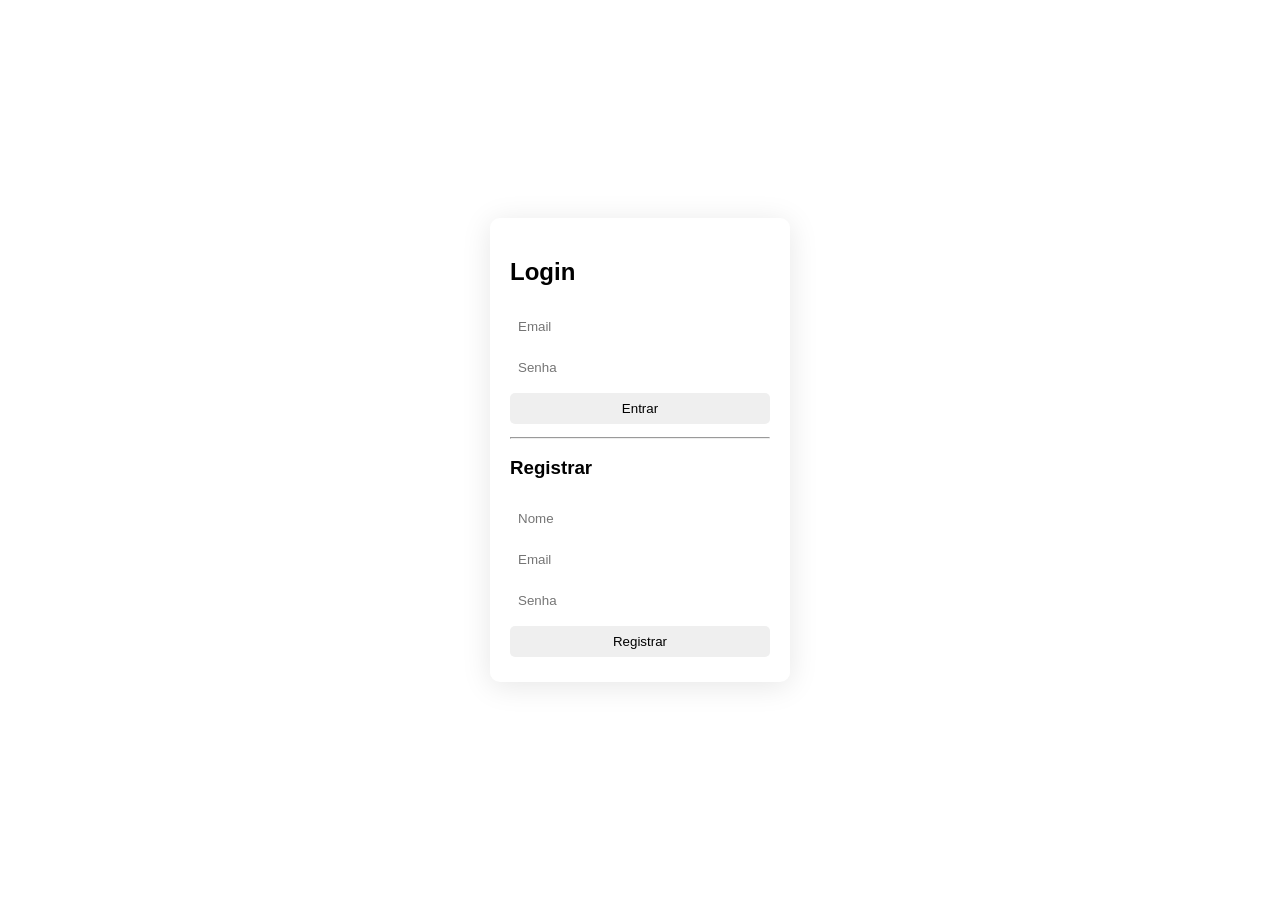
<file: index.html>
<!DOCTYPE html>
<html lang="pt-BR">
<head>
<meta charset="UTF-8">
<title>Login</title>
<link rel="stylesheet" href="css/style.css">
</head>
<body>
<div class="container">
<h2>Login</h2>
<form action="php/auth.php" method="POST">
<input type="hidden" name="action" value="login">
<input type="email" name="email" placeholder="Email" required>
<input type="password" name="password" placeholder="Senha" required>
<button type="submit">Entrar</button>
</form>
<hr>
<h3>Registrar</h3>
<form action="php/auth.php" method="POST">
<input type="hidden" name="action" value="register">
<input type="text" name="name" placeholder="Nome" required>
<input type="email" name="email" placeholder="Email" required>
<input type="password" name="password" placeholder="Senha" required>
<button type="submit">Registrar</button>
</form>
</div>
</body>
</html>
</file>
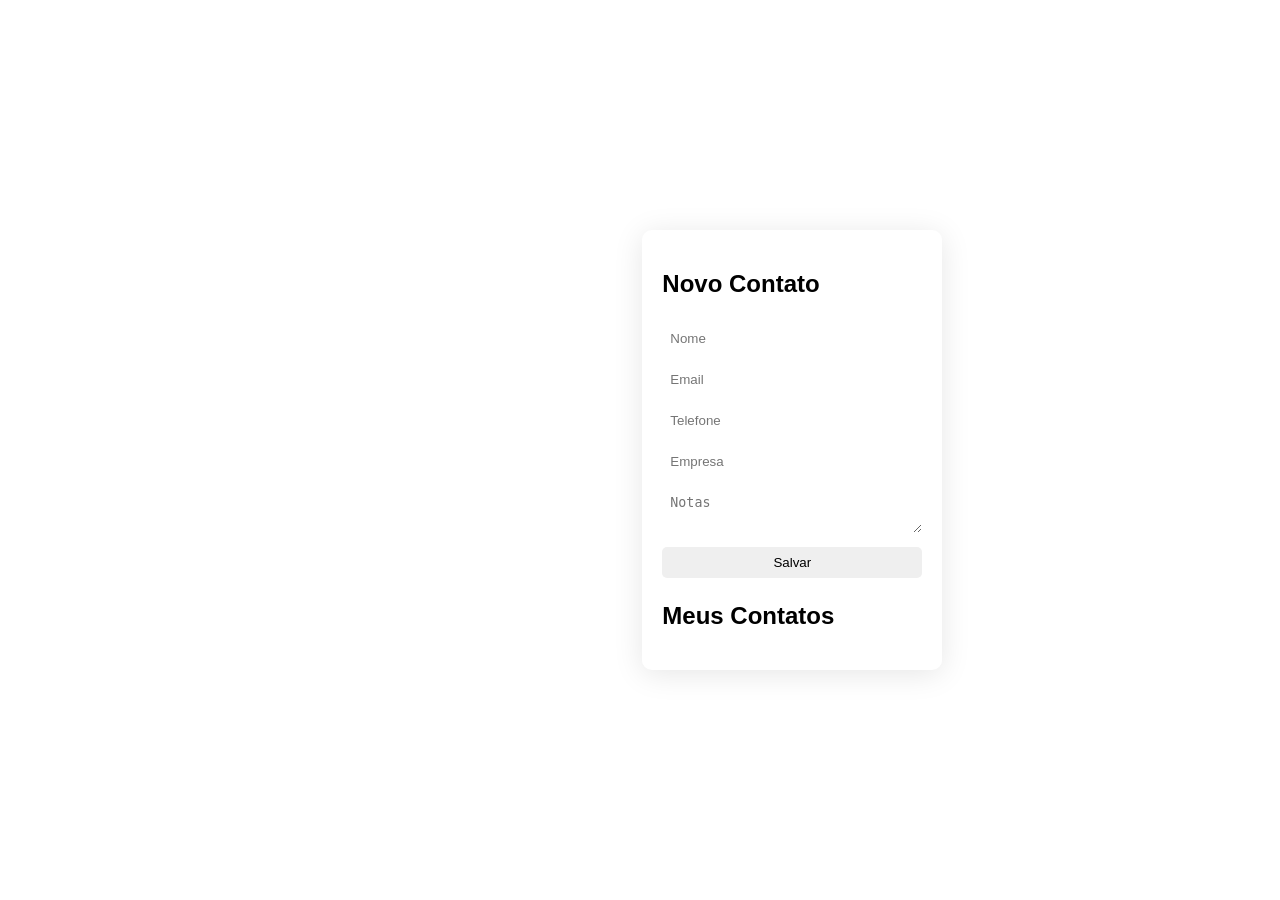
<file: contatos.html>
<!DOCTYPE html>
<html lang="pt-BR">
<head>
<meta charset="UTF-8">
<title>Contatos</title>
<link rel="stylesheet" href="css/style.css">
</head>
<body>
<nav>
<a href="dashboard.html">Dashboard</a>
<a href="tarefas.html">Tarefas</a>
<a href="kanban.html">Oportunidades</a>
</nav>
<div class="container">
<h2>Novo Contato</h2>
<form action="php/contatos.php" method="POST">
<input type="hidden" name="action" value="create">
<input type="text" name="name" placeholder="Nome" required>
<input type="email" name="email" placeholder="Email">
<input type="text" name="phone" placeholder="Telefone">
<input type="text" name="company" placeholder="Empresa">
<textarea name="notes" placeholder="Notas"></textarea>
<button type="submit">Salvar</button>
</form>
<h2>Meus Contatos</h2>
<div id="lista-contatos"></div>
</div>
<script>
fetch('php/contatos.php')
.then(r=>r.json())
.then(data=>{
 const list=document.getElementById('lista-contatos');
 list.innerHTML=data.map(c=>`<p>${c.name} - ${c.email}</p>`).join('');
});
</script>
</body>
</html>
</file>
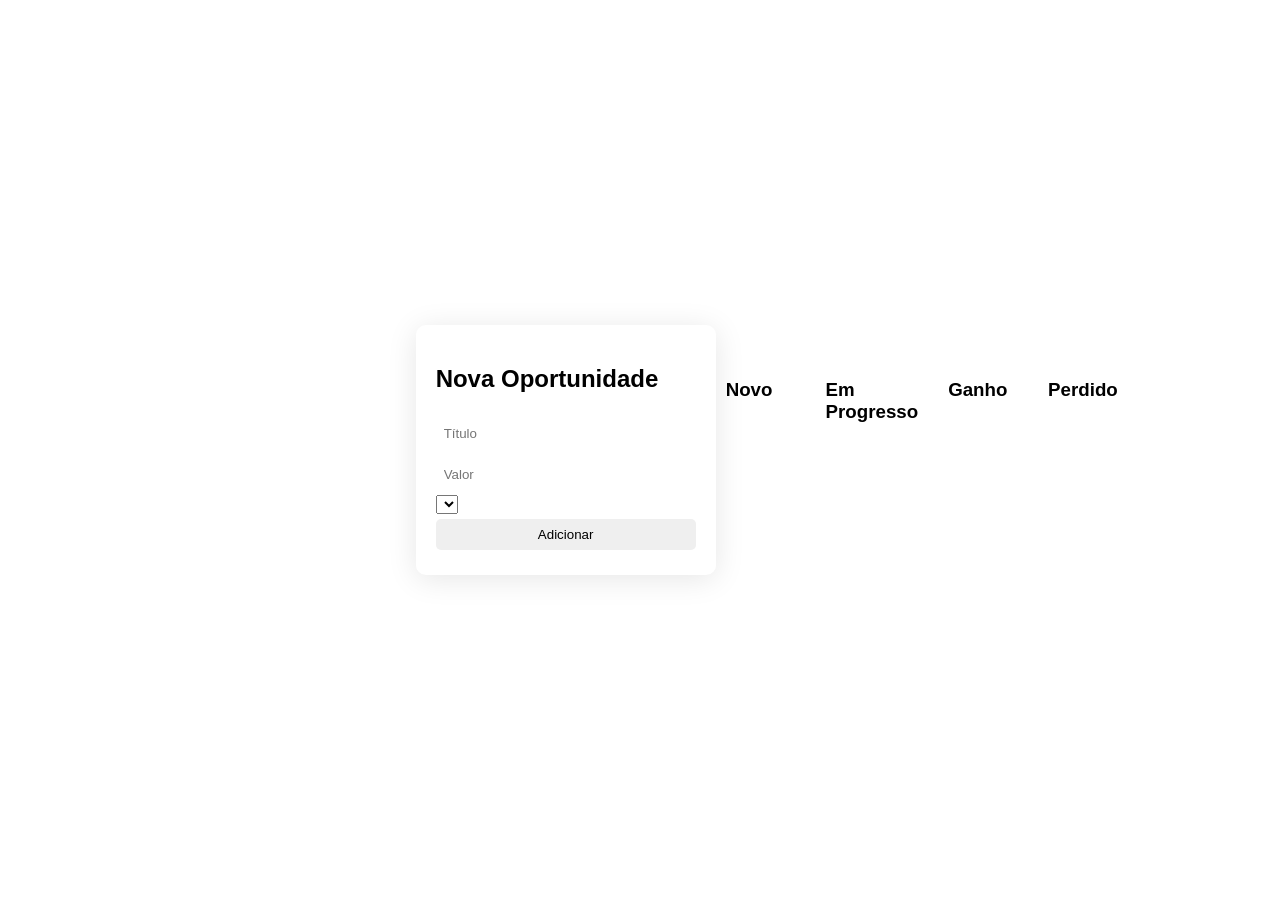
<file: kanban.html>
<!DOCTYPE html>
<html lang="pt-BR">
<head>
<meta charset="UTF-8">
<title>Oportunidades</title>
<link rel="stylesheet" href="css/style.css">
</head>
<body>
<nav>
<a href="dashboard.html">Dashboard</a>
<a href="contatos.html">Contatos</a>
<a href="tarefas.html">Tarefas</a>
</nav>
<div class="container">
<h2>Nova Oportunidade</h2>
<form action="php/oportunidades.php" method="POST" id="form-opp">
 <input type="hidden" name="action" value="create">
 <input type="text" name="title" placeholder="Título" required>
 <input type="number" step="0.01" name="value" placeholder="Valor">
 <select name="contactId" id="contact-select"></select>
 <button type="submit">Adicionar</button>
</form>
</div>
<div class="kanban">
<div class="column" data-stage="Novo">
<h3>Novo</h3>
</div>
<div class="column" data-stage="Em Progresso">
<h3>Em Progresso</h3>
</div>
<div class="column" data-stage="Ganho">
<h3>Ganho</h3>
</div>
<div class="column" data-stage="Perdido">
<h3>Perdido</h3>
</div>
</div>
<script src="js/kanban.js"></script>
<script>
fetch('php/contatos.php')
.then(r=>r.json())
.then(data=>{
 const sel=document.getElementById('contact-select');
 sel.innerHTML=data.map(c=>`<option value="${c.id}">${c.name}</option>`).join('');
});
fetch('php/oportunidades.php')
.then(r=>r.json())
.then(data=>{
 data.forEach(o=>{
  const card=document.createElement('div');
  card.className='card';
  card.draggable=true;
  card.dataset.id=o.id;
  card.textContent=o.title;
  document.querySelector(`[data-stage="${o.stage}"]`).appendChild(card);
 });
 initDrag();
});
</script>
</body>
</html>
</file>
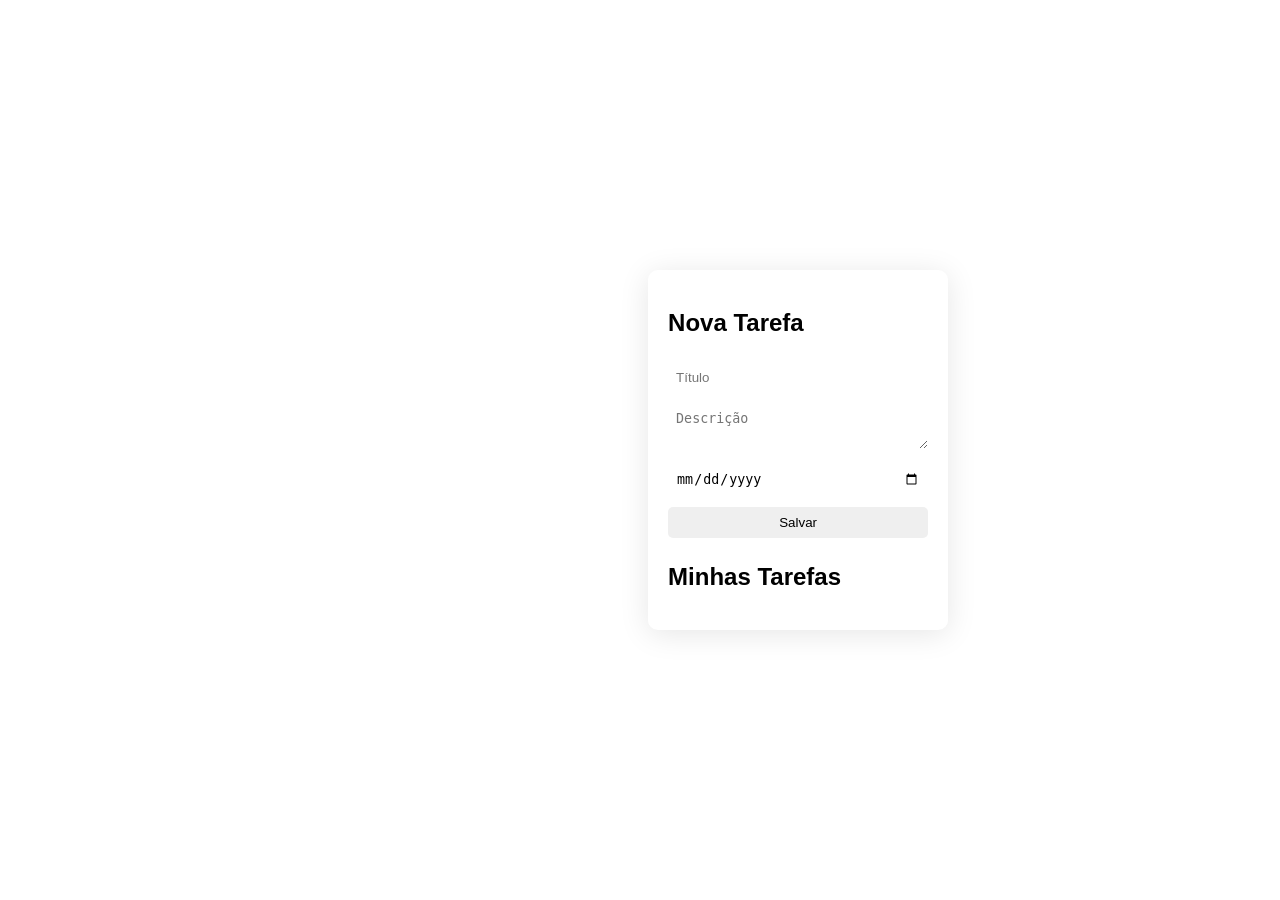
<file: tarefas.html>
<!DOCTYPE html>
<html lang="pt-BR">
<head>
<meta charset="UTF-8">
<title>Tarefas</title>
<link rel="stylesheet" href="css/style.css">
</head>
<body>
<nav>
<a href="dashboard.html">Dashboard</a>
<a href="contatos.html">Contatos</a>
<a href="kanban.html">Oportunidades</a>
</nav>
<div class="container">
<h2>Nova Tarefa</h2>
<form action="php/tarefas.php" method="POST">
<input type="hidden" name="action" value="create">
<input type="text" name="title" placeholder="Título" required>
<textarea name="description" placeholder="Descrição"></textarea>
<input type="date" name="dueDate">
<button type="submit">Salvar</button>
</form>
<h2>Minhas Tarefas</h2>
<div id="lista-tarefas"></div>
</div>
<script>
fetch('php/tarefas.php')
.then(r=>r.json())
.then(data=>{
 const list=document.getElementById('lista-tarefas');
 list.innerHTML=data.map(t=>`<p>${t.title} - ${t.completed ? 'Concluída':'Pendente'}</p>`).join('');
});
</script>
</body>
</html>
</file>
<file: css/style.css>
* { box-sizing: border-box; }
body {
  font-family: Arial, sans-serif;
  background: url('https://source.unsplash.com/1600x900/?nature') no-repeat center center fixed;
  background-size: cover;
  margin: 0;
  display: flex;
  justify-content: center;
  align-items: center;
  height: 100vh;
}
.container {
  background: rgba(255, 255, 255, 0.2);
  backdrop-filter: blur(10px);
  border-radius: 10px;
  padding: 20px;
  width: 300px;
  box-shadow: 0 4px 30px rgba(0,0,0,0.1);
  color: #000;
}
input, button, textarea {
  width: 100%;
  padding: 8px;
  margin: 5px 0;
  border: none;
  border-radius: 5px;
}
nav a { margin: 0 10px; color: #fff; text-decoration: none; }
.kanban { display: flex; gap: 10px; }
.column { flex: 1; background: rgba(255,255,255,0.2); padding: 10px; border-radius: 5px; min-height: 200px; }
.card { background: rgba(255,255,255,0.6); margin:5px; padding:5px; border-radius:5px; cursor: grab; }
</file>
